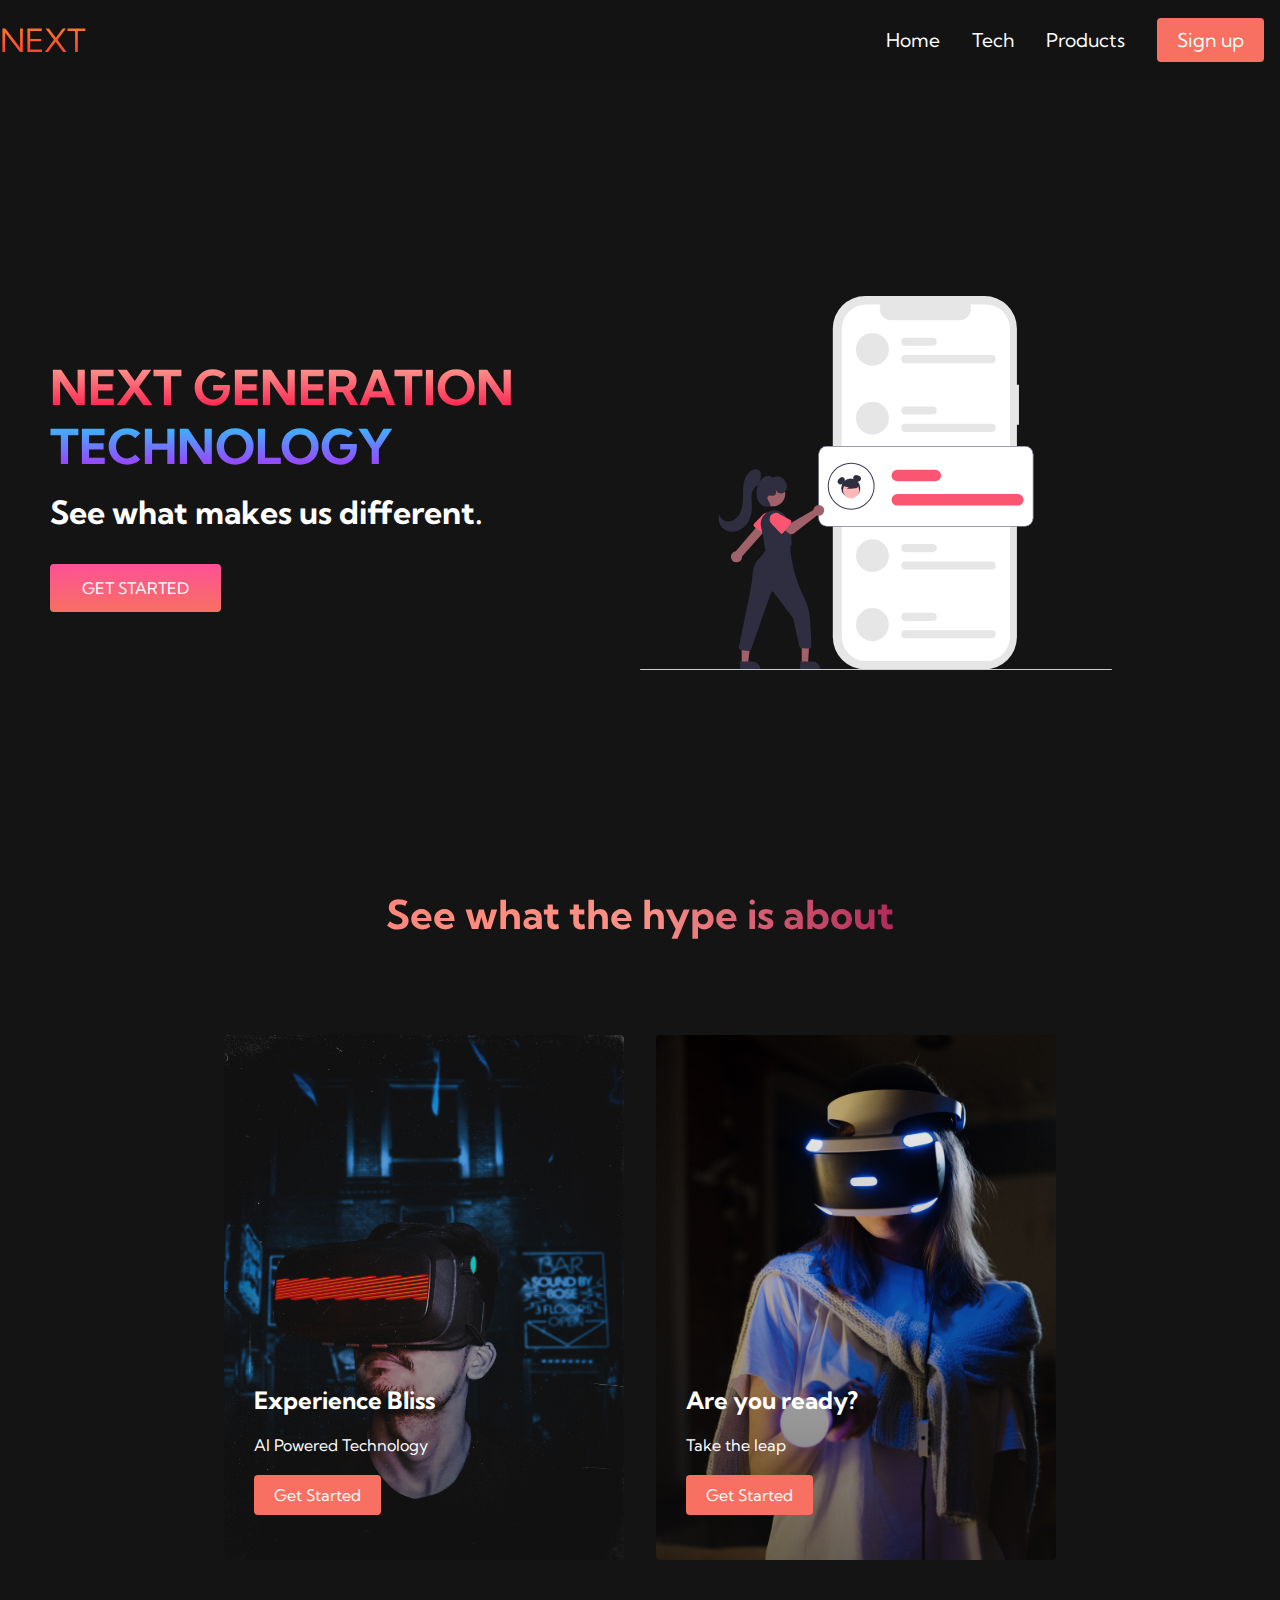
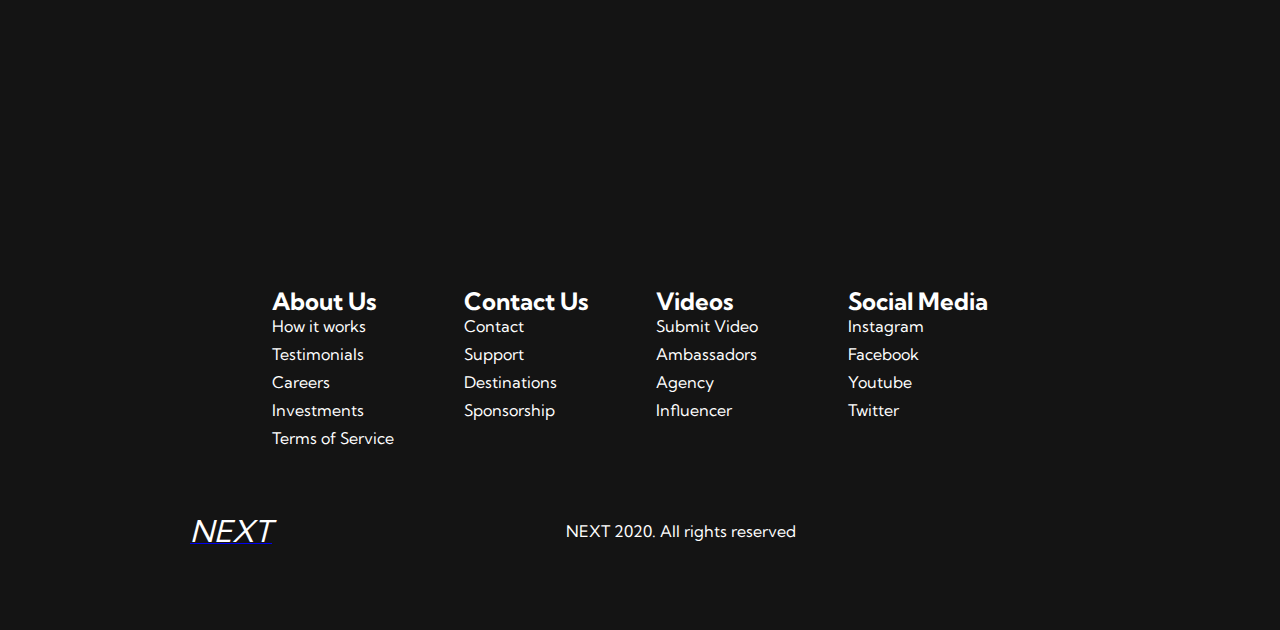
<file: NEXT Technology/index.html>
<!DOCTYPE html>
<html lang="en">
<head>
    <meta charset="UTF-8">
    <meta http-equiv="X-UA-Compatible" content="IE=edge">
    <meta name="viewport" content="width=device-width, initial-scale=1.0">
    <title>NEXT Website</title>
    <link rel="stylesheet" href="styles.css">
    <link href="https://fonts.googleapis.com/css2?family=Kumbh+Sans:wght@400;700&display=swap" rel="stylesheet">
</head>
<body>
    <!--Navbar Section-->
    <nav class="navbar">
        <div class="navbar__container">
            <a href="" id="navbar__logo">NEXT</a>
            <div class="navbar__toggle" id="mobile-menu">
                <span class="bar"></span>
                <span class="bar"></span>
                <span class="bar"></span>
            </div>
            <ul class="navbar__menu">
                <li class="navbar__item">
                    <a href="/" class="navbar__links">Home</a>
                </li>
                <li class="navbar__item">
                    <a href="/tech.html" class="navbar__links">Tech</a>
                </li>
                <li class="navbar__item">
                    <a href="/" class="navbar__links">Products</a>
                </li>
                <li class="navbar__btn">
                    <a href="/tech.html" class="button">Sign up</a>
                </li>
            </ul>
        </div>
    </nav>
    <!--Hero Section-->
    <div class="main">
        <div class="main__container">
            <div class="main__content">
                <h1>NEXT GENERATION</h1>
                <h2>TECHNOLOGY</h2>
                <p>See what makes us different.</p>
                <button class="main__btn">
                    <a href="">GET STARTED</a>
                </button>
            </div>
            <div class="main__image--container">
                <img src="images/pic1.svg" alt="picture" id="main__img">
            </div>
        </div>
    </div>

    <!--Services Section-->
    <div class="services">
        <h1>See what the hype is about</h1>
        <div class="services__container">
            <div class="services__card">
                <h2>Experience Bliss</h2>
                <p>AI Powered Technology</p>
                <button>Get Started</button>
            </div>
            <div class="services__card">
                <h2>Are you ready?</h2>
                <p>Take the leap</p>
                <button>Get Started</button>
            </div>
        </div>
    </div>

    <!-- Footer Section -->
    <div class="footer__container">
        <div class="footer__links">
            <div class="footer__link--wrapper">
                <div class="footer__link--items">
                    <h2>About Us</h2>
                    <a href="/">How it works</a>
                    <a href="/">Testimonials</a>
                    <a href="/">Careers</a>
                    <a href="/">Investments</a>
                    <a href="/">Terms of Service</a>
                </div>

                <div class="footer__link--items">
                    <h2>Contact Us</h2>
                    <a href="/">Contact</a>
                    <a href="/">Support</a>
                    <a href="/">Destinations</a>
                    <a href="/">Sponsorship</a>
                    
                </div>
            </div>
            <div class="footer__link--wrapper">
                <div class="footer__link--items">
                    <h2>Videos</h2>
                    <a href="/">Submit Video</a>
                    <a href="/">Ambassadors</a>
                    <a href="/">Agency</a>
                    <a href="/">Influencer</a>
                </div>

                <div class="footer__link--items">
                    <h2>Social Media</h2>
                    <a href="/">Instagram</a>
                    <a href="/">Facebook</a>
                    <a href="/">Youtube</a>
                    <a href="/">Twitter</a>
                </div>
            </div>
        </div>
        <div class="social__media">
            <div class="social__media--wrap">
                <div class="footer__logo">
                    <a href="/" id="footer_logo">
                        <i class = "name">NEXT</i>
                    </a>
                </div>
                <p class="website__rights">
                    NEXT 2020. All rights reserved
                </p>
                <div class="social__icons">
                    <a href="/" class="social__icon--link" target = "_blank">
                        <i class="fab fa-facebook"></i>
                    </a>

                    <a href="/" class="social__icon--link" target = "_blank">
                        <i class="fab fa-instagram"></i>
                    </a>

                    <a href="/" class="social__icon--link" target = "_blank">
                        <i class="fab fa-twitter"></i>
                    </a>

                    <a href="/" class="social__icon--link" target = "_blank">
                        <i class="fab fa-linkedin"></i>
                    </a>

                    <a href="/" class="social__icon--link" target = "_blank">
                        <i class="fab fa-youtube"></i>
                    </a>
                </div>
            </div>
        </div>
    </div>

    <script src="app.js"></script>
</body>
</html>
</file>
<file: NEXT Technology/styles.css>
*{
    box-sizing: border-box;
    margin: 0;
    padding: 0;
    font-family: 'Kumbh Sans', sans-serif;
}

.navbar{
    background: #131313;
    height: 80px;
    display:flex;
    justify-content: center;
    align-items: center;
    font-size: 1.2rem;
    position:sticky;
    top:0;
    z-index: 999;
    
}

.navbar__container{
    display:flex;
    justify-content: space-between;
    height: 80px;
    z-index:1;
    width:100%;
    max-width:1300px;
    margin: 0 auto;
    
}
#navbar__logo{
    background-color: #ff8177;
    background-image: linear-gradient(to top, #ff0844 0%, #ffb119 100%);
    background-size:  100%;
    background-clip: border-box;
    -webkit-background-clip: text;
    -moz-background-clip: text;
    -webkit-text-fill-color: transparent;
    -moz-text-fill-color: transparent;
    display:flex;
    align-items:center;
    cursor: pointer;
    text-decoration: none;
    font-size: 2rem;
    
}
.fa-gem{
    margin-right: 0.5rem;
}
.navbar__menu{
    display:flex;
    align-items: center;
    list-style:none;
    text-align: center;
}
.navbar__item{
    height:80px;
}
.navbar__links{
    color:white;
    display:flex;
    align-items:center;
    justify-content: center;
    text-decoration: none;
    padding: 0 1rem;
    height: 100%;
}
.navbar__btn{
    display: flex;
    justify-content: center;
    align-items: center;
    padding: 0 1rem;
    width: 100%;
}
.button{
    display:flex;
    justify-content: center;
    align-items: center;
    text-decoration: none;
    padding: 10px 20px;
    height:100%;
    width: 100%;
    border: none;
    outline:none;
    border-radius: 4px;
    background: #f77062;
    color: white;
}
.button:hover{
    background: #4837ff;
    transition: all 0.3s ease;
}
.navbar__links:hover{
    color:#f77062;
    transition: all 0.3s ease;
}

@media screen and (max-width: 960px){
    .navbar__container{
        display:flex;
        justify-content: space-between;
        height: 80px;
        z-index: 1;
        width: 100%;
        max-width: 1300px;
        padding: 0;
    }
    .navbar__menu{
        display: grid;
        grid-template-columns: auto;
        margin: 0;
        width: 100%;
        position: absolute;
        top: -1000px;
        opacity: 0;
        transition: all 0.5s ease;
        height: 50vh;
        z-index: -1;
        background:#131313;
    }
    .navbar__menu.active{
        background:#131313;
        top: 100%;
        opacity:1;
        transition: all 0.5s ease;
        z-index: 99;
        height: 50vh;
        font-size:1.6rem;
    }
    #navbar__logo{
        padding-left:25px;
    }
    .navbar__toggle .bar{
        width: 25px;
        height: 3px;
        margin: 5px auto;
        transition: all 0.3s ease-in-out;
        background: white; 
    }
    .navbar__item{
        width:100%;
    }
    .navbar__links{
        text-align: center;
        padding:2rem;
        width:100%;
        display:table;
    }
    #mobile-menu{
        position:absolute;
        top:20%;
        right: 5%;
        transform: translate(5%,20%);
    }
    .navbar__btn{
        padding-bottom: 2rem;
    }
    .button{
        display:flex;
        justify-content: center;
        align-items:center;
        width: 80%;
        height: 80px;
        margin:0;
    }
    .navbar__toggle .bar{
        display: block;
        cursor: pointer;
    }
    #mobile-menu.is-active .bar:nth-child(2){
        opacity: 0;
    }
    #mobile-menu.is-active .bar:nth-child(1){
        transform: translateY(8px) rotate(45deg);
    }
    #mobile-menu.is-active .bar:nth-child(3){
        transform: translateY(-8px) rotate(-45deg);
    }
}

/*Hero Section */
.main{
    background-color: #141414;
}
.main__container{
    display:grid;
    grid-template-columns: 1fr 1fr;
    align-items: center;
    justify-self: center;
    margin: 0 auto;
    height: 90vh;
    background-color: #141414;
    z-index: 1;
    width: 100%;
    max-width:1500px;
    padding: 0 50px;

}
.main__container h1{
    font-size: 3rem;
    background-color: #ff8177;
    background-image: linear-gradient(to top, #ff0844 0%, #ffb199 100%);
    background-size: 100%;
    background-clip: border-box;
    -webkit-background-clip: text;
    -moz-background-clip: text;
    -webkit-text-fill-color: transparent;
    -moz-text-fill-color: transparent;
}
.main__content h2{
    font-size: 3rem;
    background-color: #ff8177;
    background-image: linear-gradient(to top, #b721ff 0%, #21d4fd 100%);
    background-size: 100%;
    background-clip: border-box;
    -webkit-background-clip: text;
    -moz-background-clip: text;
    -webkit-text-fill-color: transparent;
    -moz-text-fill-color: transparent;
}
.main__content p {
    margin-top: 1rem;
    font-size: 2rem;
    font-weight: 700;
    color:white;
}
.main__btn{
    font-size:1rem;
    background-image:linear-gradient(to top, #f77062 0%, #fe5196 100%);
    padding: 14px 32px;
    border:none;
    border-radius: 4px;
    margin-top:2rem;
    cursor: pointer;
    position: relative;
    transition: all 0.35s;
    outline: none;
}
.main__btn a {
    text-decoration: none;
    position:relative;
    z-index: 2;
    color: white;
}
.main__btn:after{
    position: absolute;
    content: '';
    top: 0;
    left: 0;
    width: 0;
    height: 100%;
    background: #4837ff;
    transition: all 0.35s;
    border-radius: 4px;
}
.main__btn:hover{
    color:#fff;
}
.main__btn:hover:after{
    width:100%;

}
.main__img--container{
    
    text-align: center;
}
#main__img{
    height:80%;
    width: 80%;
    
}
/*Mobile Responsive for pic*/
@media screen and (max-width: 800px){
    .main__container{
        display:grid;
        grid-template-columns: auto;
        align-items: center;
        justify-self: center;
        width: 100%;
        margin: 0 auto;
        height: 90vh;
    }
    .main__content{
        text-align: center;
        margin-bottom: 4rem;

    }
    .main__content h1{
        font-size: 2.5rem;
        margin-top:2rem;

    }
    .main__content h2{
        font-size: 3rem;

    }
    .main__content p{
        margin-top: 1rem;
        font-size: 1.5rem;
    }
    #main__img{
        margin-left:7px;
    }
}
@media screen and (max-width: 480px){
    .main__container{
        display:grid;
        grid-template-columns: auto;
        align-items: center;
        justify-self: center;
        width: 100%;
        margin: 0 auto;
        height: 90vh;
    }
    .main__content{
        text-align: center;
        margin-bottom: 4rem;

    }
    .main__content h1{
        font-size: 2rem;
        margin-top:3rem;

    }
    .main__content h2{
        font-size: 2rem;

    }
    .main__content p{
        margin-top: 2rem;
        font-size: 1.5rem;
    }
    .main__btn{
        padding:12px 36px;
        margin: 1.5rem 0;
    }
    
}

/* Services Section CSS */
.services{
    background: #141414;
    display: flex;
    flex-direction:column;
    align-items: center;
    height: 100vh;
}

.services h1{
    background-color: #ff8177;
    background-image: linear-gradient(to right, #ff8177 0%, #ff867a 0%, #ff8c7f  20%, #f99187 52%, #cf556c 78%,
    #b12a5b 100%);
    background-size: 100%;
    margin-bottom: 5rem;
    font-size: 2.5rem;
    background-clip: border-box;
    -webkit-background-clip: text;
    -moz-background-clip: text;
    -webkit-text-fill-color: transparent;
    -moz-text-fill-color: transparent;
}
.services__container{
    display:flex;
    justify-content: center;
    flex-wrap: wrap;
}
.services__card{
    margin:1rem;
    height:525px;
    width: 400px;
    border-radius: 4px;
    background-image: linear-gradient(to bottom, rgba(0,0,0,0) 0%,
    rgba(17,17,17,0.6) 100%), url('images/pic3.jpg');
    background-size: cover;
    position: relative;
    color: white;
}
.services__card:nth-child(2) {
    background-image: linear-gradient(to bottom, rgba(0,0,0,0) 0%,
    rgba(17,17,17,0.6) 100%), url('images/pic4.jpg');
}

.services h2{
    position: absolute;
    top: 350px;
    left:30px
}
.services__card p{
    position:absolute;
    top:400px;
    left:30px;
}
.services__card button{
    color: white;
    padding: 10px 20px;
    border:none;
    outline:none;
    border-radius: 4px;
    background: #f77062;
    position: absolute;
    top:440px;
    left: 30px;
    font-size: 1rem;
    cursor: pointer;
}

.services__card:hover{
    transform: scale(1.075);
    transition: 0.2s ease-in;
    cursor: pointer
}

@media screen and (max-width: 960px){
    .services{
        height:1600px
    }
    .services h1{
        font-size:2rem;
        margin-top:12rem;
    }

}
@media screen and (max-width:480px){
    .services{
        height:1400px
    }
    .services h1{
        font-size:1.2rem;
        margin-top:12rem;
    }
    .services__card{
        width:300px;

    }
}

/* Footer CSS */

.footer__container{
    background-color: #141414;
    padding: 5rem 0;
    display: flex;
    flex-direction:column;
    justify-content: center;
    align-items: center;
}
#footer__logo{
    color: white;
    display:flex;
    align-items:center;
    cursor: pointer;
    text-decoration: none;
    font-size: 2rem;
}
.footer__links{
    width: 100%;
    max-width: 1000px;
    display:flex;
    justify-content: center;
}

.footer__link--wrapper{
    display:flex;

}
.footer__link--items{
    display: flex;
    flex-direction: column;
    align-items: flex-start;
    margin:16px;
    text-align: left;
    width: 160px;
    box-sizing: border-box;
}
.footer__link-items h2{
    margin-bottom:20px;

}
.footer__link--items >h2{
    color: white;
    
}
.footer__link--items a{
    color: white;
    text-decoration: none;
    margin-bottom: 0.5rem;

}

.footer__link--items a:hover{
    color: #e9e9e9;
    transition: 0.3s ease-out;

}

/* Social Icons */
.social__icon--link{
    color: white;
    font-size:24px;

}
.social__media{
    max-width: 1000px;
    width:100%;
}
.name{
    font-size: 30px;
    text-decoration: none;
    color:white;

}
.social__media--wrap{
    display:flex;
    justify-content: space-between;
    align-items: center;
    width: 90%;
    max-width: 100%;
    margin: 40px auto 0 auto;
}
.website__rights{
    color: white;

}
@media screen and (max-width: 820px){
    .footer__links{
        padding-top: 2rem;

    }
    #footer__logo{
        margin-bottom: 2rem;
    }

    .website__rights{
        margin-bottom:2rem;
    }
    .footer__link--wrapper{
        margin-bottom: 2rem;
    }
    .footer__link--wrapper{
        flex-direction: column;
    }
    .social__media--wrap{
        flex-direction: column;
    }
}

@media screen and (max-width: 480px){
    .footer__link--items{
        margin: 0;
        padding: 10px;
        width:100%;
    }
}
</file>
